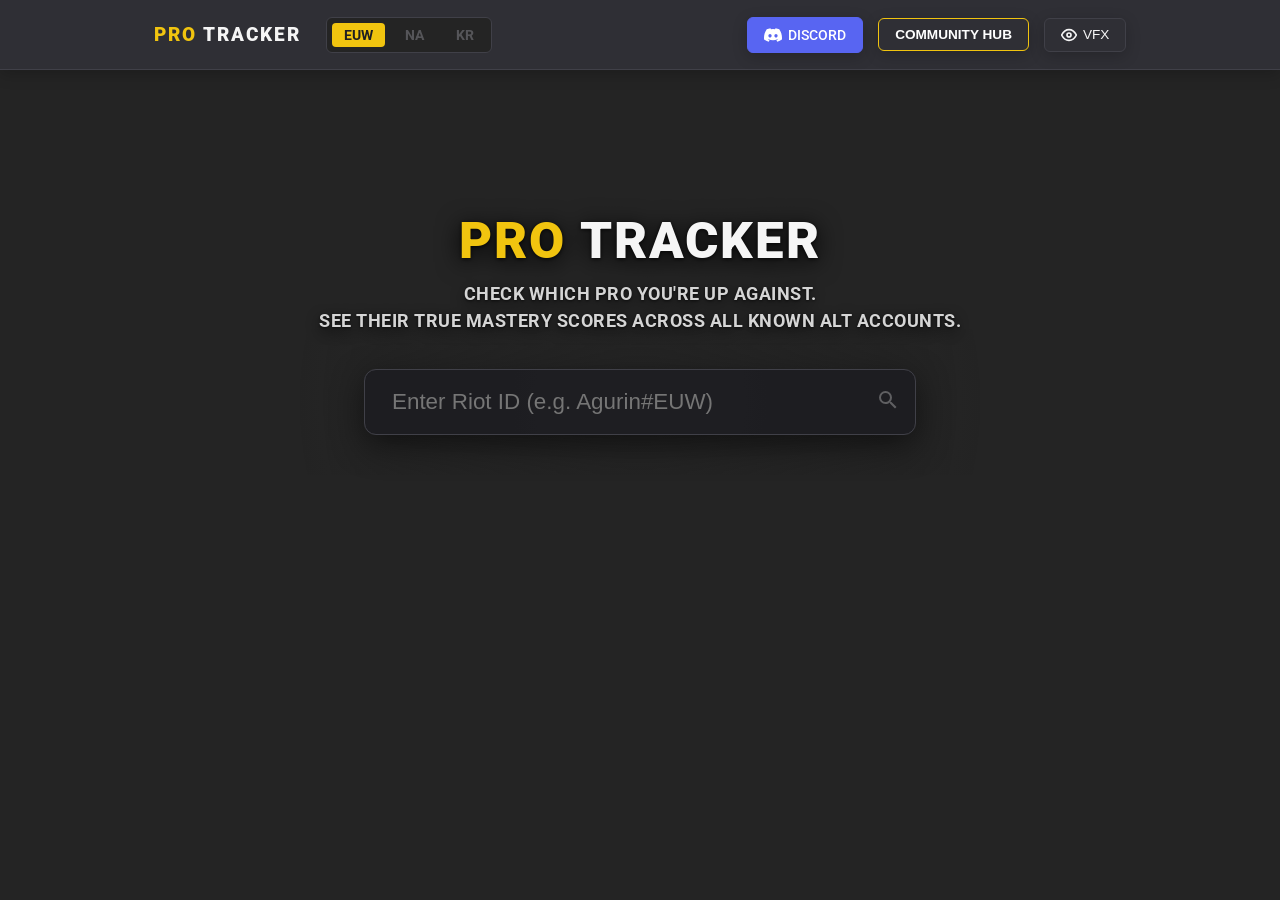
<file: frontend/index.html>
<!DOCTYPE html>
<html lang="en">
<head>
    <meta charset="UTF-8">
    <meta name="viewport" content="width=device-width, initial-scale=1.0">
    <title>Pro Tracker - Fluid Prestige UI</title>
    
    <link rel="preconnect" href="https://fonts.googleapis.com">
    <link rel="preconnect" href="https://fonts.gstatic.com" crossorigin>
    <link href="https://fonts.googleapis.com/css2?family=Roboto:wght@400;500;700;800;900&display=swap" rel="stylesheet">
    
    <link rel="stylesheet" href="style.css">
</head>
<body>

<script>
    if (window.location.search.includes('search=')) {
        document.body.classList.add('has-searched');
    }
</script>

<header class="top-header">
    <div class="header-left">
        <div class="logo" style="cursor: pointer;" onclick="returnToHome()">
            <span style="color: var(--gold);">PRO</span> TRACKER
        </div>
        <div class="region-selector">
            <span class="active">EUW</span>
            <span class="disabled tooltip-box" data-tooltip="Not currently supported">NA</span>
            <span class="disabled tooltip-box" data-tooltip="Not currently supported">KR</span>
        </div>
    </div>
    
    <div class="header-right">
        <div class="search-area top-search-area">
            <div class="search-container" id="search-container">
                <input type="text" id="target" placeholder="TARGET#TAG" autocomplete="off">
                <div class="search-dropdown" id="top-search-dropdown"></div>
                <div id="search-icon" class="search-icon">
                    <svg viewBox="0 0 24 24" width="18" height="18" fill="currentColor"><path d="M15.5 14h-.79l-.28-.27A6.471 6.471 0 0 0 16 9.5 6.5 6.5 0 1 0 9.5 16c1.61 0 3.09-.59 4.23-1.57l.27.28v.79l5 4.99L20.49 19l-4.99-5zm-6 0C7.01 14 5 11.99 5 9.5S7.01 5 9.5 5 14 7.01 14 9.5 11.99 14 9.5 14z"/></svg>
                </div>
                <div id="scan-loader" class="scan-loader"></div>
            </div>
        </div>

        <a href="https://discord.gg/yourlink" target="_blank" class="share-btn discord-btn">
            <svg viewBox="0 0 127.14 96.36" width="18" height="18" fill="currentColor"><path d="M107.7,8.07A105.15,105.15,0,0,0,81.47,0a72.06,72.06,0,0,0-3.36,6.83A97.68,97.68,0,0,0,49,6.83,72.37,72.37,0,0,0,45.64,0,105.89,105.89,0,0,0,19.39,8.09C2.79,32.65-1.71,56.6.54,80.21h0A105.73,105.73,0,0,0,32.71,96.36,77.7,77.7,0,0,0,39.6,85.25a68.42,68.42,0,0,1-10.85-5.18c.91-.66,1.8-1.34,2.66-2a75.57,75.57,0,0,0,64.32,0c.87.71,1.76,1.39,2.66,2a67.55,67.55,0,0,1-10.87,5.19,77,77,0,0,0,6.89,11.1A105.25,105.25,0,0,0,126.6,80.22h0C129.24,52.84,122.09,29.11,107.7,8.07ZM42.45,65.69C36.18,65.69,31,60,31,53s5-12.74,11.43-12.74S54,46,53.89,53C53.89,60,48.84,65.69,42.45,65.69Zm42.24,0C78.41,65.69,73.31,60,73.31,53s5-12.74,11.43-12.74S96.2,46,96.12,53C96.12,60,91.08,65.69,84.69,65.69Z"/></svg>
            DISCORD
        </a>

        <button class="share-btn community-btn" onclick="openShop()">
            COMMUNITY HUB
        </button>
        
        <button class="share-btn" id="anim-toggle-btn" onclick="toggleAnimations()">
            <svg width="16" height="16" viewBox="0 0 24 24" fill="none" stroke="currentColor" stroke-width="2.5" stroke-linecap="round" stroke-linejoin="round"><path d="M1 12s4-8 11-8 11 8 11 8-4 8-11 8-11-8-11-8z"></path><circle cx="12" cy="12" r="3"></circle></svg>
            VFX
        </button>
    </div>
</header>

<div id="landing-page" class="landing-page">
    <div class="mock-lobby-bg"></div>
    <div class="landing-content">
        <div class="landing-interactive-area">
            <div class="landing-text-block">
                <h1 class="landing-title"><span style="color: var(--gold);">PRO</span> TRACKER</h1>
                <p class="landing-subtitle">CHECK WHICH PRO YOU'RE UP AGAINST.<br>SEE THEIR TRUE MASTERY SCORES ACROSS ALL KNOWN ALT ACCOUNTS.</p>
            </div>
            <div class="search-container landing-search-container">
                <input type="text" id="landing-target" placeholder="Enter Riot ID (e.g. Agurin#EUW)" autocomplete="off" spellcheck="false">
                <div class="search-dropdown" id="landing-search-dropdown"></div>
                <div class="search-icon" id="landing-search-icon">
                    <svg viewBox="0 0 24 24" width="24" height="24" fill="currentColor"><path d="M15.5 14h-.79l-.28-.27A6.471 6.471 0 0 0 16 9.5 6.5 6.5 0 1 0 9.5 16c1.61 0 3.09-.59 4.23-1.57l.27.28v.79l5 4.99L20.49 19l-4.99-5zm-6 0C7.01 14 5 11.99 5 9.5S7.01 5 9.5 5 14 7.01 14 9.5 11.99 14 9.5 14z"/></svg>
                </div>
                <div id="landing-scan-loader" class="scan-loader landing-scan-loader"></div>
            </div>
        </div>
    </div>
</div>

<div id="shop-page" class="shop-page" style="display: none;">
    <div class="shop-close-btn" onclick="closeShop()">✕</div>
    <div class="shop-header">
        <h1 style="font-size: 3rem; color: var(--gold); margin: 0; text-shadow: var(--text-shadow); letter-spacing: 2px;">COMMUNITY HUB</h1>
        <p style="color: var(--text-muted); font-size: 1.1rem; margin-top: 10px; font-weight: bold; max-width: 600px; margin-left: auto; margin-right: auto;">Customize your banner, express yourself with a personal mantra, and verify your alt accounts for everyone in the network to see.</p>
    </div>

    <div class="shop-grid">
        <div class="shop-item">
            <div class="card ally-card effect-infernal" style="height: 100px; opacity: 1; transform: none; animation: infernalGlow 3s infinite !important; cursor: default;">
                <div class="card-bg-wrapper"><div class="champ-splash" style="background-image: url('https://ddragon.leagueoflegends.com/cdn/img/champion/centered/Brand_0.jpg')"></div></div>
                <div class="row-content" style="padding-left: 20px;">
                    <div class="identity-group"><div class="riot-id-wrapper"><span class="main-name" style="color: #ff5722; text-shadow: 0 0 8px rgba(255,87,34,0.6);">Infernal</span></div></div>
                </div>
            </div>
            <div class="shop-item-info">
                <h3>Infernal Soul</h3>
                <p>A scorching, animated magma border.</p>
                <button class="shop-buy-btn">LOGIN WITH RIOT</button>
            </div>
        </div>

        <div class="shop-item">
            <div class="card ally-card effect-celestial" style="height: 100px; opacity: 1; transform: none; animation: celestialGlow 4s infinite !important; cursor: default;">
                <div class="card-bg-wrapper"><div class="champ-splash" style="background-image: url('https://ddragon.leagueoflegends.com/cdn/img/champion/centered/Kayle_0.jpg')"></div></div>
                <div class="row-content" style="padding-left: 20px;">
                    <div class="identity-group"><div class="riot-id-wrapper"><span class="main-name" style="color: #fff; text-shadow: 0 0 10px rgba(255,255,255,0.8);">Celestial</span></div></div>
                </div>
            </div>
            <div class="shop-item-info">
                <h3>Celestial Aspect</h3>
                <p>A pure, radiant white-gold holy glow.</p>
                <button class="shop-buy-btn">LOGIN WITH RIOT</button>
            </div>
        </div>

        <div class="shop-item">
            <div class="card ally-card effect-void" style="height: 100px; opacity: 1; transform: none; animation: voidGlow 4s infinite !important; cursor: default;">
                <div class="card-bg-wrapper"><div class="champ-splash" style="background-image: url('https://ddragon.leagueoflegends.com/cdn/img/champion/centered/Malzahar_0.jpg')"></div></div>
                <div class="row-content" style="padding-left: 20px;">
                    <div class="identity-group"><div class="riot-id-wrapper"><span class="main-name" style="color: #b072ff; text-shadow: 0 0 10px rgba(176,114,255,0.8);">The Void</span></div></div>
                </div>
            </div>
            <div class="shop-item-info">
                <h3>Void Corruption</h3>
                <p>A deep, pulsing dark matter aura.</p>
                <button class="shop-buy-btn">LOGIN WITH RIOT</button>
            </div>
        </div>
        
        <div class="shop-item">
            <div style="height: 100px; display: flex; align-items: center; justify-content: center; border: 1px dashed var(--border); border-radius: 6px; background: rgba(0,0,0,0.2);">
                <div class="mantra-text" style="font-size: 1.2rem;">— "Built different."</div>
            </div>
            <div class="shop-item-info">
                <h3>Personal Mantra</h3>
                <p>Add a custom quote directly to your player card.</p>
                <button class="shop-buy-btn">LOGIN WITH RIOT</button>
            </div>
        </div>

        <div class="shop-item">
            <div style="height: 100px; display: flex; align-items: center; justify-content: center; gap: 10px; border: 1px dashed var(--border); border-radius: 6px; background: rgba(0,0,0,0.2);">
                <div class="badge badge-neutral">Main Account</div>
                <div class="badge badge-neutral">Smurf 1</div>
            </div>
            <div class="shop-item-info">
                <h3>Linked Accounts</h3>
                <p>Verify and connect your alt accounts to pool your True Mastery.</p>
                <button class="shop-buy-btn">LOGIN WITH RIOT</button>
            </div>
        </div>
    </div>
</div>

<div class="top-zone live-ui-element">
    <div class="intel-banner-container">
        <div class="intel-banner" id="intel-banner"><span class="intel-text" id="intel-text"></span></div>
    </div>
</div>

<div class="arena live-ui-element" id="arena">
    <div class="team-column" style="position: relative;">
        <div id="announcement-banner" class="announcement-banner">
            <svg width="16" height="16" viewBox="0 0 24 24" fill="none" stroke="var(--gold)" stroke-width="2.5" stroke-linecap="round" stroke-linejoin="round" style="flex-shrink: 0;"><circle cx="12" cy="12" r="10"></circle><line x1="12" y1="8" x2="12" y2="12"></line><line x1="12" y1="16" x2="12.01" y2="16"></line></svg>
            <span id="announcement-text" class="announcement-text">All Master+ players have been reset to Master 0 LP.</span>
        </div>
        
        <button class="patch-version-badge" id="patch-btn" onclick="togglePatchPanel()">
            <div class="patch-icon-wrapper">
                <svg width="14" height="14" viewBox="0 0 24 24" fill="none" stroke="currentColor" stroke-width="2.5" stroke-linecap="round" stroke-linejoin="round"><polyline points="16 18 22 12 16 6"></polyline><polyline points="8 6 2 12 8 18"></polyline></svg>
            </div>
            <span id="patch-btn-text">PATCH NOTES</span>
        </button>
        <div id="left-team" class="team-box"></div>
    </div>

    <div class="team-column">
        <div id="right-team" class="team-box"></div>
    </div>
</div>

<div class="bottom-zone live-ui-element"></div>

<footer class="legal-footer live-ui-element">
    Pro Tracker was created under Riot Games' "Legal Jibber Jabber" policy using assets owned by Riot Games. Riot Games does not endorse or sponsor this project.
</footer>

<div id="history-panel" class="history-panel">
    <img id="panel-pro-img" class="panel-pro-img" style="display:none;" onerror="this.style.display='none'">
    <div class="sidebar-content">
        <span class="close-btn" id="close-panel-btn">✕ CLOSE</span>
        <div class="sidebar-hero-content">
            <h1 id="panel-player-name" style="font-size: 3.5rem; margin: 0; line-height: 1; text-shadow: var(--text-shadow);">PLAYER</h1>
            <p id="panel-riot-id" style="color: var(--text-muted); font-size: 1.2rem; margin-top: 5px; margin-bottom: 0; font-weight: bold;"></p>
            <div id="panel-bio-details" class="panel-bio-details"></div>
            <div id="panel-socials" class="panel-socials"></div>
            <div id="panel-smurfs"></div>
            <div style="height: 1px; background: var(--border); margin: 25px 0;"></div>
            <div id="history-loading"></div>
        </div>
    </div>
</div>

<div id="patch-panel" class="patch-panel">
    <div class="sidebar-content">
        <span class="close-btn" id="close-patch-btn" onclick="closePatchPanel()">✕ CLOSE</span>
        <div style="padding-top: 10px;">
            <div id="patch-panel-header" style="margin-bottom: 20px;">
                <div style="font-size: 0.7rem; color: var(--text-muted); text-transform: uppercase; font-weight: 800; letter-spacing: 2px;">Patch Notes</div>
                <div id="patch-version-label" style="font-size: 2rem; font-weight: 900; color: var(--text-main); line-height: 1; margin-top: 4px;">–</div>
                <div style="font-size: 0.75rem; color: var(--text-muted); margin-top: 4px;">Champions in this lobby only</div>
            </div>
            <div id="patch-loading"></div>
        </div>
    </div>
</div>

<div id="team-roster-panel" class="team-roster-panel">
    <div class="roster-header">
        <span id="roster-team-name">ROSTER</span>
        <span class="close-roster-btn" onclick="closeTeamRoster()">✕</span>
    </div>
    <div id="roster-content" class="roster-content"></div>
</div>

<script src="app.js"></script>

<script>
document.addEventListener("DOMContentLoaded", () => {
    const annText = document.getElementById('announcement-text');
    const annBanner = document.getElementById('announcement-banner');
    if (annText && annBanner && !annText.innerText.trim()) {
        annBanner.style.display = 'none';
    }
});
</script>

</body>
</html>
</file>
<file: frontend/style.css>
:root { 
    --blue: #3498db; --red: #e74c3c; --gold: #f1c40f; --green: #2ecc71; --purple: #9b59b6;
    --bg: #242424; --card: #2f2f35; --card-hover: #383840; --text-main: #f5f5f5;
    --text-muted: #a0a0a8; --border: #404048; --panel-bg: #1e1e22; --search-bg: #2f2f35;
    --tooltip-bg: #1e1e22; --item-bg: #242424; --shadow: rgba(0, 0, 0, 0.5);
    --shadow-card: 0 4px 15px rgba(0, 0, 0, 0.2); --text-shadow: 0 1px 4px rgba(0,0,0,0.8);
}

body { margin: 0; padding: 70px 0 0 0; background-color: var(--bg); color: var(--text-main); font-family: 'Roboto', 'Helvetica Neue', Arial, sans-serif; display: flex; flex-direction: column; align-items: center; height: 100vh; overflow: hidden; box-sizing: border-box; }
.top-header { position: fixed; top: 0; left: 0; width: 100%; height: 70px; background: var(--card); border-bottom: 1px solid var(--border); box-shadow: var(--shadow-card); display: flex; align-items: center; justify-content: space-between; padding: 0 clamp(50px, 12vw, 15vw); box-sizing: border-box; z-index: 100; }
.header-left { display: flex; align-items: center; gap: clamp(15px, 2vw, 30px); }
.logo { font-size: clamp(1.2rem, 1.5vw, 1.5rem); font-weight: 900; color: var(--text-main); letter-spacing: 2px; white-space: nowrap; }

.region-selector { display: flex; gap: 8px; background: var(--item-bg); padding: 5px; border-radius: 6px; border: 1px solid var(--border); }
.region-selector span { padding: 4px 12px; font-size: 0.85rem; font-weight: 700; border-radius: 4px; cursor: pointer; color: var(--text-muted); transition: 0.2s; }
.region-selector span:hover:not(.disabled) { color: var(--text-main); }
.region-selector span.active { background: var(--gold); color: #1e1e22; }
.region-selector span.disabled { opacity: 0.4; cursor: not-allowed; }

.header-right { display: flex; align-items: center; gap: clamp(10px, 1.5vw, 15px); }
.share-btn { display: flex; align-items: center; gap: 6px; background: var(--search-bg); color: var(--text-main); padding: 8px 16px; border-radius: 6px; font-size: 0.85rem; font-weight: 500; text-decoration: none; text-transform: uppercase; border: 1px solid var(--border); box-shadow: var(--shadow-card); transition: 0.2s; cursor: pointer; white-space: nowrap; outline: none; }
.share-btn:hover { border-color: var(--gold); color: var(--gold); }

/* --- NEW BUTTON STYLES --- */
.discord-btn { background: #5865F2; color: #fff; border-color: #5865F2; }
.discord-btn:hover { background: #4752C4; border-color: #4752C4; color: #fff; transform: translateY(-2px); box-shadow: 0 4px 12px rgba(88, 101, 242, 0.4); }

/* Golden Border, White Text, Transparent Background */
.community-btn { background: transparent; color: #fff; border-color: var(--gold); font-weight: 800; }
.community-btn:hover { background: rgba(241, 196, 15, 0.1); border-color: var(--gold); color: #fff; transform: translateY(-2px); box-shadow: 0 4px 12px rgba(241, 196, 15, 0.2); }

.search-area { width: clamp(180px, 15vw, 250px); position: relative; }
.search-container { position: relative; background: var(--search-bg); border: 1px solid var(--border); border-radius: 8px; padding: 6px 15px; display: flex; align-items: center; transition: 0.3s; }
.search-container:focus-within { border-color: var(--gold); }
.search-container input { background: none; border: none; width: 100%; color: var(--text-main); font-size: 1.1rem; outline: none; }
.search-icon { position: absolute; right: 15px; opacity: 0.3; font-size: 1.1rem; pointer-events: none; }
.scan-loader { display: none; position: absolute; right: 15px; width: 18px; height: 18px; border: 2px solid var(--border); border-top-color: var(--gold); border-radius: 50%; animation: spin 0.8s linear infinite; }

/* NEW: Unique loader size for the landing page so it fits perfectly! */
.landing-scan-loader { width: 24px; height: 24px; border-width: 3px; right: 25px; }

@keyframes spin { to { transform: rotate(360deg); } }

/* --- SEARCH DROPDOWN MENU --- */
.search-dropdown {
    position: absolute; top: calc(100% + 5px); left: 0; width: 100%;
    background: var(--card); border: 1px solid var(--border); border-radius: 8px;
    box-shadow: 0 10px 25px rgba(0,0,0,0.8); z-index: 1000; display: none;
    flex-direction: column; overflow: hidden;
}
.search-dropdown.active { display: flex; }
.search-dropdown-item {
    display: flex; align-items: center; gap: 12px; padding: 10px 15px; cursor: pointer; transition: 0.2s;
    border-bottom: 1px solid rgba(255,255,255,0.05);
}
.search-dropdown-item:last-child { border-bottom: none; }
.search-dropdown-item:hover { background: var(--card-hover); border-left: 3px solid var(--gold); padding-left: 12px; }
.search-dropdown-img {
    width: 32px; height: 32px; border-radius: 50%;
    background: var(--bg); border: 1px solid var(--border); object-fit: cover;
}
.search-dropdown-info { display: flex; flex-direction: column; gap: 2px; }
.search-dropdown-name { font-weight: 800; font-size: 0.9rem; color: var(--text-main); }
.search-dropdown-riotid { font-size: 0.75rem; color: var(--text-muted); }

.top-zone { flex: 1; width: 100%; display: flex; align-items: center; justify-content: center; min-height: 5px; padding: 5px 20px; box-sizing: border-box; z-index: 10; overflow: visible; }
.bottom-zone { flex: 1; width: 100%; min-height: 5px; overflow: visible; }

.intel-banner-container { width: 100%; display: flex; justify-content: center; overflow: visible; }
.intel-banner { width: 100%; max-width: 95vw; display: none; align-items: center; justify-content: center; gap: 10px; animation: fadeInDown 0.5s ease forwards; }
.intel-text { font-size: clamp(0.95rem, 1.1vw, 1.15rem); color: var(--text-main); font-family: monospace; font-weight: 700; line-height: 1.5; text-align: center; width: 100%; }
.intel-accent { color: var(--gold); font-weight: 900; font-family: 'Roboto', sans-serif; letter-spacing: 1px; text-transform: uppercase; margin-right: 6px; }
@keyframes fadeInDown { from { opacity: 0; transform: translateY(-15px); } to { opacity: 1; transform: translateY(0); } }

.arena { position: relative; display: flex; width: 100%; max-width: 95vw; justify-content: center; gap: clamp(4vw, 8vw, 10vw); padding: 0 20px; box-sizing: border-box; flex: none; overflow: visible; }
.team-column { display: flex; flex-direction: column; flex: 1; min-width: 0; max-width: 50%; }
.team-box { display: flex; flex-direction: column; gap: clamp(6px, 1.5vh, 25px); z-index: 5; min-width: 0; overflow: visible; }

/* --- ANNOUNCEMENT BANNER & PATCH BADGE ANIMATIONS SYNCED --- */
.announcement-banner {
    position: absolute;
    left: 0; 
    top: -100px; 
    display: flex;
    align-items: center;
    gap: 8px;
    background: rgba(30, 30, 34, 0.85);
    border: 1px solid var(--border);
    border-radius: 6px;
    padding: 6px 12px;
    box-shadow: var(--shadow-card);
    z-index: 20;
    backdrop-filter: blur(4px);
    
    /* HIDDEN BY DEFAULT */
    opacity: 0; 
    pointer-events: none;
}

/* BOTH BADGES USE THIS EXACT CLASS NOW */
.announcement-banner.animate-in,
.patch-version-badge.animate-in {
    animation: patchBadgeFadeIn 0.5s ease forwards;
    animation-delay: 3.2s; 
    pointer-events: auto;
}

.announcement-text {
    font-size: 0.8rem;
    font-family: 'Roboto', sans-serif;
    font-weight: 500;
    color: var(--text-main);
    letter-spacing: 0.5px;
    white-space: nowrap;
}

.patch-version-badge {
    position: absolute; top: -60px; left: 0; 
    display: flex; align-items: center; gap: 8px;
    background: rgba(30, 30, 34, 0.85); border: 1px solid var(--border); border-radius: 6px; 
    padding: 4px 14px 4px 6px; color: var(--text-main); font-family: 'Roboto', sans-serif;
    font-size: 0.8rem; font-weight: 500; letter-spacing: 0.5px; cursor: pointer;
    box-shadow: var(--shadow-card); transition: all 0.2s ease; z-index: 20;
    backdrop-filter: blur(4px); outline: none; white-space: nowrap; 
    
    opacity: 0; pointer-events: none;
}

@keyframes patchBadgeFadeIn { from { opacity: 0; transform: translateY(10px); } to { opacity: 1; transform: translateY(0); } }

/* --- NEW: PATCH BADGE GOLDEN GLOW ANIMATION --- */
@keyframes softGoldGlow {
    0% { box-shadow: 0 0 5px rgba(241, 196, 15, 0.1); border-color: rgba(241, 196, 15, 0.3); }
    50% { box-shadow: 0 0 15px rgba(241, 196, 15, 0.4); border-color: rgba(241, 196, 15, 0.8); }
    100% { box-shadow: 0 0 5px rgba(241, 196, 15, 0.1); border-color: rgba(241, 196, 15, 0.3); }
}
.patch-version-badge.glow-animation {
    animation: patchBadgeFadeIn 0.5s ease forwards, softGoldGlow 3s ease-in-out infinite;
    animation-delay: 3.2s, 3.2s;
    color: var(--gold);
}
.patch-version-badge.glow-animation .patch-icon-wrapper { color: var(--gold); }

.patch-version-badge:hover { background: var(--card-hover); border-color: var(--gold); color: var(--gold); box-shadow: var(--shadow-card); }
.patch-icon-wrapper { background: var(--bg); border: 1px solid var(--border); border-radius: 4px; width: 24px; height: 24px; display: flex; align-items: center; justify-content: center; color: var(--text-muted); transition: 0.2s; }
.patch-version-badge:hover .patch-icon-wrapper { color: var(--gold); border-color: var(--gold); }

/* --- CARD BASE --- */
.card { position: relative; z-index: 1; height: clamp(70px, 11vh, 170px); background: var(--card); border-radius: 6px; border: 1px solid var(--border); box-shadow: var(--shadow-card); cursor: pointer; transition: 0.2s; opacity: 0; overflow: visible; width: 100%; }
.card:hover { background: var(--card-hover); transform: translateY(-2px); box-shadow: 0 6px 20px var(--shadow); z-index: 999; }
.card.unclickable { cursor: default; }
.card.unclickable:hover { border-color: var(--border) !important; background: var(--card); transform: none; box-shadow: var(--shadow-card); z-index: 1; }

.ally-card { border-left: 5px solid var(--blue); animation: slideInLeft 1.2s cubic-bezier(0.2, 0.8, 0.2, 1) forwards; animation-delay: var(--card-delay, 0s); }
.enemy-card { border-right: 5px solid var(--red); animation: slideInRight 1.2s cubic-bezier(0.2, 0.8, 0.2, 1) forwards; animation-delay: var(--card-delay, 0s); }

@keyframes slideInLeft { 0% { opacity: 0; transform: translateX(-100px); } 100% { opacity: 1; transform: translateX(0); } }
@keyframes slideInRight { 0% { opacity: 0; transform: translateX(100px); } 100% { opacity: 1; transform: translateX(0); } }

.summary-card { 
    height: clamp(45px, 6vh, 70px) !important; cursor: default !important; background: #1e1e22 !important; 
    border: 1px solid var(--border) !important; box-shadow: var(--shadow-card) !important; 
    opacity: 0; 
    z-index: 10; animation: summaryFadeIn 0.6s ease forwards; animation-delay: var(--card-delay, 0s); 
}
.summary-card:hover { transform: none !important; box-shadow: var(--shadow-card) !important; z-index: 10; }
.summary-card .row-content { align-items: stretch; }
.summary-card .mastery-group::before { display: none !important; }
.summary-card .stats-group { border-left: 1px solid var(--border) !important; border-right: 1px solid var(--border) !important; border-top: none !important; border-bottom: none !important; }
.summary-card .mastery-group { border: none !important; }

.ally-card.summary-card { border-left: 5px solid var(--blue) !important; }
.enemy-card.summary-card { border-right: 5px solid var(--red) !important; }

.summary-box-left, .summary-box-mid, .summary-box-right { display: flex; flex-direction: column; justify-content: center; position: relative; }
@keyframes summaryFadeIn { from { opacity: 0; transform: translateY(-10px); } to { opacity: 1; transform: translateY(0); } }

.card-bg-wrapper { position: absolute; inset: 0; overflow: hidden; border-radius: 5px; z-index: 1; }
.champ-splash { position: absolute; left: 0; top: 0; bottom: 0; width: 25%; background-size: 150%; background-position: center 20%; opacity: var(--splash-opacity); z-index: 0; -webkit-mask-image: linear-gradient(to right, rgba(0,0,0,1) 30%, rgba(0,0,0,0) 100%); mask-image: linear-gradient(to right, rgba(0,0,0,1) 30%, rgba(0,0,0,0) 100%); }
.enemy-card .champ-splash { left: auto; right: 0; background-position: 30% 20%; -webkit-mask-image: linear-gradient(to left, rgba(0,0,0,1) 30%, rgba(0,0,0,0) 100%); mask-image: linear-gradient(to left, rgba(0,0,0,1) 30%, rgba(0,0,0,0) 100%); }
.ally-card .champ-splash { background-position: 70% 20%; }
.streamer-splash { filter: grayscale(100%) brightness(0.25) !important; }

.ally-card.streamer-mode-card, .enemy-card.streamer-mode-card { border: 1px dashed rgba(100, 100, 110, 0.35) !important; border-left-width: 1px !important; border-right-width: 1px !important; background: rgba(22, 22, 26, 0.95) !important; box-shadow: none !important; }
.streamer-mode-card:hover { transform: none !important; background: rgba(22, 22, 26, 0.95) !important; }

.row-content { position: absolute; inset: 0; z-index: 5; display: flex; align-items: center; width: 100%; height: 100%; box-sizing: border-box; }
.ally-card .row-content { flex-direction: row; padding: 0 15px 0 18%; }
.enemy-card .row-content { flex-direction: row-reverse; padding: 0 18% 0 15px; text-align: right; }

.identity-group { display: flex; flex-direction: column; justify-content: center; flex: 1.2; min-width: 0; padding: 0 1vw; container-type: inline-size; }
.enemy-card .identity-group { align-items: flex-end; text-align: right; }
.riot-id-wrapper { display: flex; flex-direction: column; width: 100%; }
.enemy-card .riot-id-wrapper { align-items: flex-end; }
.main-name { font-size: clamp(0.95rem, 10cqw, 1.8rem); font-weight: 800; margin: 0; color: var(--text-main); }
.truncate-text { white-space: nowrap; overflow: hidden; text-overflow: ellipsis; display: inline-block; max-width: 100%; }
.mantra-text { font-size: 0.8rem; color: var(--gold); font-style: italic; opacity: 0.9; margin-top: 2px; white-space: nowrap; overflow: hidden; text-overflow: ellipsis; }

.identity-group-pro { display: flex; flex-direction: column; justify-content: center; width: 100%;}
.enemy-card .identity-group-pro { align-items: flex-end; }
.pro-name-gold { color: var(--gold); font-size: 1.4rem; font-weight: 900; line-height: 1; text-transform: uppercase; text-shadow: var(--text-shadow); white-space: nowrap; overflow: hidden; text-overflow: ellipsis;}
.riot-id-subtext { font-size: 0.8rem; opacity: 0.6; font-weight: 600; margin-top: 2px; white-space: nowrap; overflow: hidden; text-overflow: ellipsis;}

.identity-group-dev { display: flex; flex-direction: column; justify-content: center; }
.enemy-card .identity-group-dev { align-items: flex-end; }
.identity-group-vip { display: flex; flex-direction: column; justify-content: center; }
.enemy-card .identity-group-vip { align-items: flex-end; }

.mastery-group { position: relative; display: flex; flex-direction: column; justify-content: center; align-items: center; flex: 0.8; padding: 0 1vw; border-left: 1px solid var(--border); z-index: 1; }
.enemy-card .mastery-group { border-right: 1px solid var(--border); border-left: none; }
.mastery-group::before { content: ''; position: absolute; top: 50%; left: 50%; transform: translate(-50%, -50%) scale(2); width: 100%; height: 100%; background-image: url('http://localhost:8000/images/miscellaneous/mastery_flair.png'); background-size: contain; background-position: center; background-repeat: no-repeat; filter: brightness(0); opacity: 0.15; z-index: -1; pointer-events: none; }
.mastery-label { position: relative; z-index: 1; font-size: clamp(0.6rem, 0.75vw, 0.85rem); color: var(--text-muted); font-weight: 700; letter-spacing: 1px; margin-bottom: 2px; text-transform: uppercase; text-align: center; }
.mastery-score { position: relative; z-index: 1; font-size: clamp(1.1rem, 1.5vw, 2rem); font-weight: 900; color: var(--text-main); text-shadow: var(--text-shadow); } 

.stats-group { display: flex; flex-direction: column; justify-content: center; padding: 0 1vw; border-left: 1px solid var(--border); border-right: 1px solid var(--border); flex: 1; min-width: 0; }
.enemy-card .stats-group { border-right: none; border-left: 1px solid var(--border); text-align: left; }
.stat-line { font-size: clamp(0.7rem, 0.9vw, 1.05rem); color: var(--text-muted); margin: 2px 0; white-space: nowrap; overflow: hidden; text-overflow: ellipsis; }
.stat-highlight { color: var(--text-main); font-weight: 700; }
.rank-icon { width: 30px; height: 30px; vertical-align: middle; margin-right: 6px; margin-top: -2px; object-fit: contain;} 

.tags-group { display: flex; flex-direction: row; flex-wrap: wrap; align-content: center; gap: 6px; flex: 0.8; min-width: 0; padding: 0 1vw; }
.enemy-card .tags-group { justify-content: flex-end; }
.badge { padding: clamp(3px, 0.3vh, 4px) clamp(6px, 0.6vw, 10px); border-radius: 4px; font-size: clamp(0.65rem, 0.9vh, 0.9rem); font-weight: 800; text-transform: uppercase; width: fit-content; white-space: nowrap; display: inline-block; position: relative; overflow: visible; }

.badge-positive { background: rgba(46, 204, 113, 0.15); color: #2ecc71; border: 1px solid rgba(46, 204, 113, 0.4); box-shadow: 0 0 6px rgba(46, 204, 113, 0.15); }
.badge-negative { background: rgba(231, 76, 60, 0.15); color: #e74c3c; border: 1px solid rgba(231, 76, 60, 0.4); }
.badge-neutral { background: rgba(160, 160, 168, 0.12); color: #a0a0a8; border: 1px solid rgba(160, 160, 168, 0.25); }
.badge-special { background: rgba(52, 152, 219, 0.15); color: #3498db; border: 1px solid rgba(52, 152, 219, 0.4); }
.badge-pro { background: rgba(241, 196, 15, 0.15); color: #f1c40f; border: 1px solid rgba(241, 196, 15, 0.5); box-shadow: 0 0 10px rgba(241, 196, 15, 0.15); }
.badge-creator { background: rgba(155, 89, 182, 0.18); color: #c39bd3; border: 1px solid rgba(155, 89, 182, 0.5); box-shadow: 0 0 8px rgba(155, 89, 182, 0.15); }

.effect-infernal { border: 1px solid #ff5722 !important; }
@keyframes infernalGlow {
    0%   { box-shadow: 0 0 10px rgba(255, 87, 34, 0.3), inset 0 0 15px rgba(255, 87, 34, 0.1); border-color: #ff5722; }
    50%  { box-shadow: 0 0 25px rgba(255, 87, 34, 0.6), inset 0 0 25px rgba(255, 87, 34, 0.3); border-color: #ff8a65; }
    100% { box-shadow: 0 0 10px rgba(255, 87, 34, 0.3), inset 0 0 15px rgba(255, 87, 34, 0.1); border-color: #ff5722; }
}

.effect-celestial { border: 1px solid #ffffff !important; }
@keyframes celestialGlow {
    0%   { box-shadow: 0 0 10px rgba(255, 255, 255, 0.3), inset 0 0 15px rgba(255, 255, 255, 0.1); border-color: #ffffff; }
    50%  { box-shadow: 0 0 30px rgba(255, 235, 150, 0.6), inset 0 0 30px rgba(255, 255, 255, 0.3); border-color: #ffeaa7; }
    100% { box-shadow: 0 0 10px rgba(255, 255, 255, 0.3), inset 0 0 15px rgba(255, 255, 255, 0.1); border-color: #ffffff; }
}

.effect-void { border: 1px solid #9c27b0 !important; }
@keyframes voidGlow {
    0%   { box-shadow: 0 0 10px rgba(156, 39, 176, 0.4), inset 0 0 10px rgba(156, 39, 176, 0.1); border-color: #8e44ad; }
    50%  { box-shadow: 0 0 25px rgba(142, 68, 173, 0.7), inset 0 0 20px rgba(142, 68, 173, 0.4); border-color: #9b59b6; }
    100% { box-shadow: 0 0 10px rgba(156, 39, 176, 0.4), inset 0 0 10px rgba(156, 39, 176, 0.1); border-color: #8e44ad; }
}

.effect-pro { box-shadow: inset 0 0 15px rgba(241, 196, 15, 0.05), 0 0 10px rgba(241, 196, 15, 0.15) !important; }
.ally-card.effect-pro { border-left-color: var(--gold) !important; }
.enemy-card.effect-pro { border-right-color: var(--gold) !important; }

.badge-threat { background: linear-gradient(135deg, #a04000 0%, #803000 100%); color: #ffffff !important; border: 1px solid #c05000; box-shadow: 0 0 5px rgba(192, 80, 0, 0.3); animation: threatBeat 1.8s ease-in-out infinite; }
@keyframes threatBeat { 0%, 100% { box-shadow: 0 0 4px rgba(192, 80, 0, 0.3); border-color: #c05000; filter: brightness(1); } 50% { box-shadow: 0 0 10px rgba(192, 80, 0, 0.6); border-color: #d35400; filter: brightness(1.15); } }
.threat-text { color: #e67e22 !important; animation: textThreatBeat 1.8s ease-in-out infinite; text-shadow: none !important; }
@keyframes textThreatBeat { 0%, 100% { color: #e67e22; filter: brightness(1); } 50% { color: #d35400; filter: brightness(1.15); } }

.badge-obsessed { background: linear-gradient(135deg, #a29bfe 0%, #6c5ce7 100%); color: #ffffff !important; border: 1px solid #a29bfe; box-shadow: 0 0 8px rgba(162, 155, 254, 0.3); font-style: italic; letter-spacing: 1px; animation: obsessedBeat 2.5s ease-in-out infinite; }
@keyframes obsessedBeat { 0%, 100% { box-shadow: 0 0 6px rgba(162, 155, 254, 0.3); border-color: #a29bfe; filter: brightness(1); } 50% { box-shadow: 0 0 12px rgba(162, 155, 254, 0.6); border-color: #c4c0ff; filter: brightness(1.1); } }
.obsessed-text { color: #bba8ff !important; animation: textObsessedBeat 2.5s ease-in-out infinite; text-shadow: none !important; }
@keyframes textObsessedBeat { 0%, 100% { color: #bba8ff; filter: brightness(1); text-shadow: 0 0 4px rgba(187,168,255,0.2); } 50% { color: #d6ccff; filter: brightness(1.1); text-shadow: 0 0 8px rgba(214,204,255,0.5); } }

.badge-creature { background: linear-gradient(135deg, #8b0000 0%, #3a0000 100%); color: #ffffff !important; border: 1px solid #ff1a1a; box-shadow: 0 0 12px rgba(139, 0, 0, 0.5); font-style: italic; letter-spacing: 1px; animation: creatureBreathe 3s ease-in-out infinite; }
@keyframes creatureBreathe { 0%, 100% { box-shadow: 0 0 10px rgba(139, 0, 0, 0.4); border-color: #cc0000; filter: brightness(1); } 50% { box-shadow: 0 0 20px rgba(255, 26, 26, 0.7); border-color: #ff3333; filter: brightness(1.2); } }
.creature-text { color: #ff4d4d !important; animation: textCreatureBeat 3s ease-in-out infinite; text-shadow: none !important; }
@keyframes textCreatureBeat { 0%, 100% { color: #ff4d4d; filter: brightness(1); text-shadow: 0 0 4px rgba(255,77,77,0.2); } 50% { color: #ff1a1a; filter: brightness(1.2); text-shadow: 0 0 8px rgba(255,26,26,0.6); } }

.badge-secret-weapon { background: linear-gradient(135deg, #8e44ad 0%, #5b2c6f 100%); color: #ffffff !important; border: 1px solid #af7ac5; box-shadow: 0 0 12px rgba(142, 68, 173, 0.5); animation: secretPulse 3s ease-in-out infinite; }
@keyframes secretPulse { 0%, 100% { box-shadow: 0 0 8px rgba(142, 68, 173, 0.5); border-color: #af7ac5; filter: brightness(1); } 50% { box-shadow: 0 0 18px rgba(155, 89, 182, 0.8); border-color: #d2b4de; filter: brightness(1.2); } }
.secret-weapon-text { color: #d2b4de !important; animation: textSecretPulse 3s ease-in-out infinite; text-shadow: none !important; }
@keyframes textSecretPulse { 0%, 100% { color: #d2b4de; filter: brightness(1); } 50% { color: #af7ac5; filter: brightness(1.2); } }

@keyframes devCardGlitchLowFps { 0% { box-shadow: -2px 1px 0 rgba(255,255,255,0.6), 2px -1px 0 rgba(0,0,0,0.8), 0 0 15px rgba(155, 89, 182, 0.4), inset 0 0 20px rgba(155, 89, 182, 0.1); border-color: #ffffff; } 15% { box-shadow: 2px 0px 0 rgba(255,255,255,0.6), -2px 0px 0 rgba(0,0,0,0.8), 0 0 15px rgba(155, 89, 182, 0.4), inset 0 0 20px rgba(155, 89, 182, 0.1); border-color: #000000; } 30% { box-shadow: -1px -2px 0 rgba(255,255,255,0.6), 1px 2px 0 rgba(0,0,0,0.8), 0 0 15px rgba(155, 89, 182, 0.4), inset 0 0 20px rgba(155, 89, 182, 0.1); border-color: #9b59b6; } 45% { box-shadow: 2px 2px 0 rgba(255,255,255,0.6), -2px -2px 0 rgba(0,0,0,0.8), 0 0 15px rgba(155, 89, 182, 0.4), inset 0 0 20px rgba(155, 89, 182, 0.1); border-color: #ffffff; } 60% { box-shadow: -2px -1px 0 rgba(255,255,255,0.6), 2px 1px 0 rgba(0,0,0,0.8), 0 0 15px rgba(155, 89, 182, 0.4), inset 0 0 20px rgba(155, 89, 182, 0.1); border-color: #000000; } 75% { box-shadow: 0px 2px 0 rgba(255,255,255,0.6), 0px -2px 0 rgba(0,0,0,0.8), 0 0 15px rgba(155, 89, 182, 0.4), inset 0 0 20px rgba(155, 89, 182, 0.1); border-color: #9b59b6; } 90% { box-shadow: 2px -2px 0 rgba(255,255,255,0.6), -2px 2px 0 rgba(0,0,0,0.8), 0 0 15px rgba(155, 89, 182, 0.4), inset 0 0 20px rgba(155, 89, 182, 0.1); border-color: #ffffff; } 100% { box-shadow: -2px 1px 0 rgba(255,255,255,0.6), 2px -1px 0 rgba(0,0,0,0.8), 0 0 15px rgba(155, 89, 182, 0.4), inset 0 0 20px rgba(155, 89, 182, 0.1); border-color: #000000; } }
.effect-the-dev { border: 1px solid #9b59b6 !important; box-shadow: 0 0 15px rgba(155, 89, 182, 0.4), inset 0 0 20px rgba(155, 89, 182, 0.1) !important; }
.ally-card.effect-the-dev { animation: slideInLeft 1.2s cubic-bezier(0.2, 0.8, 0.2, 1) forwards, devCardGlitchLowFps 0.8s step-end infinite !important; animation-delay: var(--card-delay, 0s), calc(var(--card-delay, 0s) + 1.2s) !important; }
.enemy-card.effect-the-dev { animation: slideInRight 1.2s cubic-bezier(0.2, 0.8, 0.2, 1) forwards, devCardGlitchLowFps 0.8s step-end infinite !important; animation-delay: var(--card-delay, 0s), calc(var(--card-delay, 0s) + 1.2s) !important; }
.badge-dev { background: rgba(155, 89, 182, 0.15); color: #ffffff !important; border: 1px solid rgba(155, 89, 182, 0.65); box-shadow: 0 0 12px rgba(155, 89, 182, 0.3); }

@keyframes lowFpsGlitch { 0% { text-shadow: -2px 1px 0 rgba(255,255,255,0.8), 2px -1px 0 rgba(0,0,0,0.8); } 15% { text-shadow: 2px 0px 0 rgba(255,255,255,0.8), -2px 0px 0 rgba(0,0,0,0.8); } 30% { text-shadow: -1px -2px 0 rgba(255,255,255,0.8), 1px 2px 0 rgba(0,0,0,0.8); } 45% { text-shadow: 2px 2px 0 rgba(255,255,255,0.8), -2px -2px 0 rgba(0,0,0,0.8); } 60% { text-shadow: -2px -1px 0 rgba(255,255,255,0.8), 2px 1px 0 rgba(0,0,0,0.8); } 75% { text-shadow: 0px 2px 0 rgba(255,255,255,0.8), 0px -2px 0 rgba(0,0,0,0.8); } 90% { text-shadow: 2px -2px 0 rgba(255,255,255,0.8), -2px 2px 0 rgba(0,0,0,0.8); } 100% { text-shadow: -2px 1px 0 rgba(255,255,255,0.8), 2px -1px 0 rgba(0,0,0,0.8); } }
.dev-name-animated { font-size: 1.4rem; font-weight: 900; text-transform: uppercase; line-height: 1; color: #ffffff; animation: lowFpsGlitch 0.8s step-end infinite; white-space: nowrap; overflow: hidden; text-overflow: ellipsis; }

/* --- VIP --- */
.effect-vip { border: 1px solid #00ffff !important; box-shadow: 0 0 15px rgba(0, 255, 255, 0.4), inset 0 0 20px rgba(0, 255, 255, 0.1) !important; }
.ally-card.effect-vip { animation: slideInLeft 1.2s cubic-bezier(0.2, 0.8, 0.2, 1) forwards, cyberpunkCardGlow 4s linear infinite !important; animation-delay: var(--card-delay, 0s), calc(var(--card-delay, 0s) + 1.2s) !important; }
.enemy-card.effect-vip { animation: slideInRight 1.2s cubic-bezier(0.2, 0.8, 0.2, 1) forwards, cyberpunkCardGlow 4s linear infinite !important; animation-delay: var(--card-delay, 0s), calc(var(--card-delay, 0s) + 1.2s) !important; }
@keyframes cyberpunkCardGlow { 0% { box-shadow: 0 0 15px rgba(0, 255, 255, 0.4), inset 0 0 10px rgba(0, 255, 255, 0.1); border-color: #00ffff; } 33% { box-shadow: 0 0 15px rgba(255, 0, 255, 0.4), inset 0 0 10px rgba(255, 0, 255, 0.1); border-color: #ff00ff; } 66% { box-shadow: 0 0 15px rgba(112, 0, 255, 0.4), inset 0 0 10px rgba(112, 0, 255, 0.1); border-color: #7000ff; } 100% { box-shadow: 0 0 15px rgba(0, 255, 255, 0.4), inset 0 0 10px rgba(0, 255, 255, 0.1); border-color: #00ffff; } }
.badge-vip { background: rgba(0, 255, 255, 0.15); color: #00ffff !important; border: 1px solid #00ffff; box-shadow: 0 0 12px rgba(0, 255, 255, 0.3); animation: cyberpunkBadgeGlow 4s linear infinite; }
@keyframes cyberpunkBadgeGlow { 0% { background: rgba(0, 255, 255, 0.15); border-color: #00ffff; color: #00ffff; box-shadow: 0 0 12px rgba(0, 255, 255, 0.3); } 33% { background: rgba(255, 0, 255, 0.15); border-color: #ff00ff; color: #ff00ff; box-shadow: 0 0 12px rgba(255, 0, 255, 0.3); } 66% { background: rgba(112, 0, 255, 0.15); border-color: #7000ff; color: #b072ff; box-shadow: 0 0 12px rgba(112, 0, 255, 0.3); } 100% { background: rgba(0, 255, 255, 0.15); border-color: #00ffff; color: #00ffff; box-shadow: 0 0 12px rgba(0, 255, 255, 0.3); } }
.vip-name-animated { font-size: 1.4rem; font-weight: 900; text-transform: uppercase; line-height: 1; color: #00ffff; animation: cyberpunkTextGlow 4s linear infinite; white-space: nowrap; overflow: hidden; text-overflow: ellipsis; }
@keyframes cyberpunkTextGlow { 0% { color: #00ffff; text-shadow: 0 0 8px rgba(0, 255, 255, 0.5); } 33% { color: #ff00ff; text-shadow: 0 0 8px rgba(255, 0, 255, 0.5); } 66% { color: #b072ff; text-shadow: 0 0 8px rgba(112, 0, 255, 0.5); } 100% { color: #00ffff; text-shadow: 0 0 8px rgba(0, 255, 255, 0.5); } }

/* --- TOP BANNER FEATURES --- */
.top-banner-container {
    position: absolute;
    top: 0;
    right: 25px;
    transform: translateY(-50%);
    display: flex;
    align-items: center;
    gap: 10px;
    z-index: 30;
}
.enemy-card .top-banner-container {
    right: auto;
    left: 25px;
    flex-direction: row-reverse;
}

/* NEW: Familiar Banner sitting identically on the top line, separated from LIVE */
.familiar-banner-container {
    position: absolute;
    top: 0;
    transform: translateY(-50%);
    display: flex;
    align-items: center;
    z-index: 30;
}
.ally-card .familiar-banner-container {
    left: 26%;
}
.enemy-card .familiar-banner-container {
    right: 26%;
    flex-direction: row-reverse;
}

.familiar-badge {
    background: rgba(20, 20, 24, 0.95);
    border: 1px solid var(--border);
    border-top: 1px solid rgba(255, 255, 255, 0.1);
    border-radius: 20px;
    padding: 5px 14px;
    display: flex;
    align-items: center;
    font-size: 0.75rem;
    font-weight: 800;
    color: var(--text-main);
    letter-spacing: 0.5px;
    box-shadow: 0 4px 10px rgba(0,0,0,0.4);
    backdrop-filter: blur(2px);
}

.live-badge {
    background: rgba(20, 20, 24, 0.95);
    border: 1px solid #e74c3c;
    border-top: 1px solid #ff7675;
    border-radius: 20px;
    padding: 5px 14px;
    display: flex;
    align-items: center;
    gap: 6px;
    font-size: 0.75rem;
    font-weight: 900;
    color: #e74c3c;
    text-transform: uppercase;
    letter-spacing: 1px;
    box-shadow: 0 4px 10px rgba(231, 76, 60, 0.2);
    animation: livePulse 2s infinite;
    cursor: pointer;
    text-decoration: none;
    backdrop-filter: blur(2px);
    transition: 0.2s;
}
.live-badge:hover {
    background: rgba(231, 76, 60, 0.15);
    color: #ff7675;
    border-color: #ff7675;
}
.live-dot {
    width: 8px;
    height: 8px;
    background: #e74c3c;
    border-radius: 50%;
    box-shadow: 0 0 6px #e74c3c;
}

@keyframes livePulse {
    0% { border-color: rgba(231, 76, 60, 0.4); box-shadow: 0 0 5px rgba(231, 76, 60, 0.2); }
    50% { border-color: rgba(231, 76, 60, 1); box-shadow: 0 0 15px rgba(231, 76, 60, 0.5); }
    100% { border-color: rgba(231, 76, 60, 0.4); box-shadow: 0 0 5px rgba(231, 76, 60, 0.2); }
}

/* ========================================= */
/* DISABLE ANIMATIONS TOGGLE LOGIC           */
/* ========================================= */

.disable-animations .effect-vip,
.disable-animations .effect-the-dev,
.disable-animations .effect-infernal,
.disable-animations .effect-celestial,
.disable-animations .effect-void {
    border-color: var(--border) !important;
    box-shadow: var(--shadow-card) !important;
    animation: none !important;
}

.disable-animations .patch-version-badge.glow-animation {
    animation: none !important;
    color: var(--text-main) !important;
    box-shadow: var(--shadow-card) !important;
    border-color: var(--border) !important;
}
.disable-animations .patch-version-badge.glow-animation .patch-icon-wrapper {
    color: var(--text-muted) !important;
}

.disable-animations .vip-name-animated,
.disable-animations .dev-name-animated {
    animation: none !important;
    color: var(--text-main) !important;
    text-shadow: none !important;
}

.disable-animations .badge-vip,
.disable-animations .badge-dev {
    animation: none !important;
    background: rgba(160, 160, 168, 0.12) !important;
    color: #a0a0a8 !important;
    border: 1px solid rgba(160, 160, 168, 0.25) !important;
    box-shadow: none !important;
}

.disable-animations .badge-threat, .disable-animations .threat-text,
.disable-animations .badge-obsessed, .disable-animations .obsessed-text,
.disable-animations .badge-creature, .disable-animations .creature-text,
.disable-animations .badge-secret-weapon, .disable-animations .secret-weapon-text {
    animation: none !important;
}
.disable-animations .badge-threat { box-shadow: 0 0 4px rgba(192, 80, 0, 0.3); border-color: #c05000; filter: brightness(1); }
.disable-animations .threat-text { color: #e67e22; filter: brightness(1); }
.disable-animations .badge-obsessed { box-shadow: 0 0 6px rgba(162, 155, 254, 0.3); border-color: #a29bfe; filter: brightness(1); }
.disable-animations .obsessed-text { color: #bba8ff; filter: brightness(1); text-shadow: 0 0 4px rgba(187,168,255,0.2); }
.disable-animations .badge-creature { box-shadow: 0 0 10px rgba(139, 0, 0, 0.4); border-color: #cc0000; filter: brightness(1); }
.disable-animations .creature-text { color: #ff4d4d; filter: brightness(1); text-shadow: 0 0 4px rgba(255,77,77,0.2); }
.disable-animations .badge-secret-weapon { box-shadow: 0 0 8px rgba(142, 68, 173, 0.5); border-color: #af7ac5; filter: brightness(1); }
.disable-animations .secret-weapon-text { color: #d2b4de; filter: brightness(1); }
.disable-animations .live-badge { animation: none !important; border-color: #e74c3c !important; box-shadow: none !important; }

/* --- TOOLTIP FIXES & HTML TOOLTIP --- */
.tooltip-box { position: relative; cursor: help; }
.tooltip-box:hover::after { 
    content: attr(data-tooltip); position: absolute; bottom: 125%; left: 50%; transform: translateX(-50%) !important; 
    background: var(--tooltip-bg) !important; color: var(--text-main) !important; -webkit-text-fill-color: var(--text-main) !important;
    text-shadow: none !important; animation: none !important; filter: none !important; padding: 6px 12px; border-radius: 4px; 
    font-size: 0.75rem; width: max-content; max-width: 250px; text-align: center; border: 1px solid var(--border); 
    z-index: 999999 !important; white-space: pre-wrap !important; word-wrap: break-word !important; line-height: 1.4; 
    font-family: 'Roboto', sans-serif; box-shadow: 0 4px 15px var(--shadow); pointer-events: none; 
}
.top-header .tooltip-box:hover::after { bottom: auto; top: 125%; }

/* HTML Tooltip support */
.html-tooltip-box { position: relative; cursor: help; }
.html-tooltip-box .tooltip-content {
    display: none; position: absolute; bottom: 125%; left: 50%; transform: translateX(-50%); background: var(--tooltip-bg);
    color: var(--text-main); text-shadow: none; padding: 6px 12px; border-radius: 4px; font-size: 0.75rem; width: max-content;
    max-width: 300px; text-align: center; border: 1px solid var(--border); z-index: 999999 !important; line-height: 1.5; font-family: 'Roboto', sans-serif;
    box-shadow: 0 4px 15px var(--shadow); pointer-events: none; white-space: pre-wrap !important; word-wrap: break-word !important;
}
.html-tooltip-box:hover .tooltip-content { display: block; }
.top-header .html-tooltip-box .tooltip-content { bottom: auto; top: 125%; }

/* --- FLUID SIDEBAR --- */
.history-panel { 
    box-sizing: border-box; 
    position: fixed; 
    right: -750px; 
    top: 70px; 
    height: calc(100vh - 105px); 
    width: 20vw; 
    min-width: 350px; 
    max-width: 500px; 
    background: var(--panel-bg); 
    border-left: 2px solid var(--border); 
    transition: 0.4s cubic-bezier(0.2, 0.8, 0.2, 1); 
    z-index: 90; 
    overflow-y: auto; 
    overflow-x: hidden; 
    padding-bottom: 20px;
    -webkit-mask-image: linear-gradient(to bottom, black 0%, black calc(100% - 60px), transparent 100%);
    mask-image: linear-gradient(to bottom, black 0%, black calc(100% - 60px), transparent 100%);
}
.history-panel.active { right: 0; box-shadow: -10px 0 30px var(--shadow); }
.sidebar-content { position: relative; z-index: 10; padding: 0 20px 20px 20px; }

/* --- SIDEBAR BUTTONS --- */
.close-btn { cursor: pointer; color: var(--red); font-size: 0.8rem; letter-spacing: 2px; text-transform: uppercase; margin: 20px 0; display: inline-block; font-weight: 500; position: relative; z-index: 50; transition: 0.2s; }
.close-roster-btn { cursor: pointer; color: var(--text-muted); font-size: 1rem; transition: 0.2s; }
.close-roster-btn:hover { color: var(--red); }

/* --- SIDEBAR HERO IMAGE --- */
.panel-pro-img { position: absolute; top: 0; left: 0; width: 100%; height: 45vh; object-fit: cover; object-position: center top; z-index: 0; opacity: 0.45; -webkit-mask-image: linear-gradient(to bottom, rgba(0,0,0,1) 40%, rgba(0,0,0,0) 100%); mask-image: linear-gradient(to bottom, rgba(0,0,0,1) 40%, rgba(0,0,0,0) 100%); }
.sidebar-hero-content { position: relative; z-index: 10; padding-top: 20vh; transition: padding-top 0.3s ease; }
.sidebar-hero-content.no-image { padding-top: 0; }
.panel-bio-details { display: flex; flex-wrap: wrap; align-items: center; gap: 10px; margin-top: 12px; font-size: 1rem; font-weight: 700; }
.team-icon-img { height: 16px; width: auto; vertical-align: middle; margin-right: 4px; border-radius: 2px; }
.role-icon-img { height: 26px; width: auto; vertical-align: middle; }
.flag-text { font-size: 1.6rem; vertical-align: middle; line-height: 1; }
.panel-social-icon { display: inline-flex; align-items: center; justify-content: center; }
.social-icon-img { height: 26px; width: 26px; object-fit: contain; opacity: 1; transition: all 0.2s ease-in-out; }
.panel-social-icon:hover .social-icon-img { transform: scale(1.15); }

/* --- RECENT GAMES & EXPANDABLE MATCHES --- */
.recent-games-header { font-size: 0.85rem; color: var(--text-muted); text-transform: uppercase; font-weight: 800; letter-spacing: 1px; margin: 25px 0 10px 0; padding-bottom: 5px; border-bottom: 1px solid var(--border); }
.match-card { background: var(--card); padding: 15px; margin-bottom: 12px; border-radius: 6px; box-shadow: var(--shadow-card); display: flex; flex-direction: column; border: 1px solid var(--border); border-left-width: 4px; cursor: pointer; transition: 0.2s;}
.match-card:hover { background: var(--card-hover); border-color: var(--text-muted); }
.match-champs { display: flex; align-items: center; gap: 4px; flex-shrink: 0; }
.match-champ-icon { width: 45px; height: 45px; border-radius: 50%; border: 2px solid var(--border); }
.opp-champ { opacity: 0.8; width: 35px; height: 35px; }
.match-details { flex: 1; }
.expand-icon { transition: transform 0.3s ease; color: var(--text-muted); margin-left: 10px; }
.match-card.expanded .expand-icon { transform: rotate(180deg); color: var(--text-main); }

/* --- EXPANDED CONTENT STYLES --- */
.build-path-container { display: none; background: #1c1c1f; border-radius: 4px; border: 1px solid transparent; width: 100%; box-sizing: border-box; max-height: 0; opacity: 0; margin-top: 0; padding: 0 20px; overflow: hidden; transition: max-height 0.4s cubic-bezier(0.2, 0.8, 0.2, 1), opacity 0.3s ease, margin-top 0.3s ease, padding 0.3s ease, border-color 0.3s ease; }
.build-path-container.show { max-height: 1000px; opacity: 1; margin-top: 10px; padding: 20px; border-color: #2a2a2e; }
.section-title { font-size: 0.75rem; color: #7b7a8e; text-transform: uppercase; font-weight: 800; margin-bottom: 12px; border-left: 2px solid var(--gold); padding-left: 8px; line-height: 1; }
.seq-badge { width: 22px; height: 22px; border-radius: 3px; font-size: 11px; font-weight: 800; display: flex; align-items: center; justify-content: center; background: #282830; color: #7b7a8e; }
.seq-badge.is-q { background: #3498db; color: white; }
.seq-badge.is-w { background: #2ecc71; color: white; }
.seq-badge.is-e { background: #e67e22; color: white; }
.seq-badge.is-r { background: #9b59b6; color: white; }
.rune-box-full { display: flex; justify-content: space-between; background: #232327; padding: 20px; border-radius: 6px; width: 100%; border: 1px solid #2a2a2e; box-sizing: border-box; }
.rune-column { display: flex; flex-direction: column; align-items: center; gap: 8px; flex: 1; }
.stat-column { border-left: 1px solid #3e3e4a; padding-left: 15px; justify-content: center; flex: 0.5; }

.legal-footer { position: absolute; bottom: 0; width: 100%; text-align: center; padding: 10px 20px; font-size: 0.6rem; color: var(--text-muted); background: rgba(36, 36, 36, 0.9); border-top: 1px solid var(--border); z-index: 100; box-sizing: border-box; }
.loader-ring { display: inline-block; width: 30px; height: 30px; border: 3px solid rgba(255,255,255,0.1); border-radius: 50%; border-top-color: var(--gold); animation: spin 1s ease-in-out infinite; margin-top: 20px; }
.clickable-team { cursor: pointer; transition: 0.2s; padding: 4px 8px; border-radius: 4px; margin-left: -8px; }
.clickable-team:hover { background: rgba(255, 255, 255, 0.05); color: var(--gold) !important; }

/* --- TEAM ROSTER PANEL --- */
.team-roster-panel { position: fixed; right: calc(20vw + 15px); top: 90px; width: 320px; background: var(--panel-bg); border: 1px solid var(--border); border-radius: 8px; box-shadow: 0 10px 30px rgba(0,0,0,0.8); z-index: 250; display: none; flex-direction: column; overflow: hidden; opacity: 0; transform: translateX(20px); transition: all 0.3s ease; }
.team-roster-panel.active { display: flex; opacity: 1; transform: translateX(0); }
.roster-header { display: flex; justify-content: space-between; align-items: center; padding: 15px 20px; background: var(--search-bg); border-bottom: 1px solid var(--border); font-weight: 900; color: var(--text-main); font-size: 1.1rem; text-transform: uppercase; letter-spacing: 1px; }
.roster-content { padding: 15px 20px; display: flex; flex-direction: column; gap: 12px; max-height: 60vh; overflow-y: auto; }
.roster-player-card { display: flex; align-items: center; gap: 12px; background: var(--card); padding: 8px 12px; border-radius: 6px; border: 1px solid var(--border); transition: 0.2s; }
.roster-player-card:hover { border-color: var(--gold); }
.roster-player-img { width: 44px; height: 44px; border-radius: 50%; object-fit: cover; background: #111; border: 1px solid var(--border); }
.roster-player-info { display: flex; flex-direction: column; gap: 2px; }
.roster-player-name { font-weight: 800; font-size: 1rem; color: var(--text-main); }
.roster-player-role { font-size: 0.75rem; color: var(--text-muted); text-transform: uppercase; font-weight: 800; }

/* ══════════════════════════════════════════════════════
   PATCH NOTES LEFT PANEL
   ══════════════════════════════════════════════════════ */
.patch-panel { 
    box-sizing: border-box; 
    position: fixed; 
    left: -520px; 
    top: 70px; 
    height: calc(100vh - 105px); 
    width: 20vw; 
    min-width: 360px; 
    max-width: 500px; 
    background: var(--panel-bg); 
    border-right: 2px solid var(--border); 
    transition: left 0.4s cubic-bezier(0.2, 0.8, 0.2, 1); 
    z-index: 90; 
    overflow-y: auto; 
    overflow-x: hidden; 
    padding-bottom: 20px; 
    -webkit-mask-image: linear-gradient(to bottom, black 0%, black calc(100% - 60px), transparent 100%);
    mask-image: linear-gradient(to bottom, black 0%, black calc(100% - 60px), transparent 100%);
}
.patch-panel.active { left: 0; box-shadow: 10px 0 30px var(--shadow); }
.patch-champ-entry { margin-bottom: 32px; padding-bottom: 28px; border-bottom: 1px solid var(--border); }
.patch-champ-entry:last-child { border-bottom: none; }
.patch-champ-header { display: flex; align-items: center; gap: 14px; margin-bottom: 14px; }
.patch-champ-icon { width: 52px; height: 52px; border-radius: 50%; border: 2px solid var(--border); object-fit: cover; flex-shrink: 0; }
.patch-champ-name { font-size: 1.35rem; font-weight: 900; color: var(--text-main); line-height: 1; text-shadow: var(--text-shadow); }

/* BUFF / NERF / CHANGE badges */
.patch-type-badge { display: inline-block; padding: 3px 9px; border-radius: 4px; font-size: 0.65rem; font-weight: 900; text-transform: uppercase; letter-spacing: 1px; margin-top: 5px; }
.patch-type-buff   { background: rgba(46, 204, 113, 0.15); color: #2ecc71; border: 1px solid rgba(46, 204, 113, 0.4); }
.patch-type-nerf   { background: rgba(231, 76, 60, 0.15);  color: #e74c3c; border: 1px solid rgba(231, 76, 60, 0.4); }
.patch-type-change { background: rgba(160, 160, 168, 0.12); color: #a0a0a8; border: 1px solid rgba(160, 160, 168, 0.3); }

/* ── Ability block ── */
.patch-ability-block { margin-bottom: 14px; }
.patch-ability-header { display: flex; align-items: center; gap: 10px; margin-bottom: 8px; }
.patch-ability-icon { width: 32px; height: 32px; border-radius: 5px; border: 1px solid rgba(255,255,255,0.12); flex-shrink: 0; background: rgba(0,0,0,0.3); }
.patch-ability-name { font-size: 0.82rem; font-weight: 800; color: var(--text-main); text-transform: uppercase; letter-spacing: 0.5px; }
.patch-notes-list { list-style: none; margin: 0; padding: 0; display: flex; flex-direction: column; gap: 5px; }
.patch-note-item { font-size: 0.78rem; color: var(--text-muted); line-height: 1.5; padding: 5px 8px 5px 12px; border-left: 2px solid var(--border); border-radius: 0 3px 3px 0; }
.patch-note-item.is-positive { color: #2ecc71; border-left-color: rgba(46, 204, 113, 0.5); background: rgba(46, 204, 113, 0.04); }
.patch-note-item.is-negative { color: #e74c3c; border-left-color: rgba(231, 76, 60, 0.5); background: rgba(231, 76, 60, 0.04); }
.patch-no-changes { font-size: 0.75rem; color: var(--text-muted); font-style: italic; padding: 6px 0; opacity: 0.6; }

/* ========================================= */
/* LANDING PAGE STYLES                       */
/* ========================================= */

body:not(.has-searched) .live-ui-element { display: none !important; }
body:not(.has-searched) .top-search-area { opacity: 0; pointer-events: none; width: 0; padding: 0; overflow: hidden; }

.landing-page {
    position: fixed; top: 70px; left: 0; width: 100%; height: calc(100vh - 70px);
    display: block; z-index: 50; transition: opacity 0.5s ease;
}
body.has-searched .landing-page { opacity: 0; pointer-events: none; }

.mock-lobby-bg {
    position: fixed; 
    inset: 0; 
    width: 100vw; 
    height: 100vh;
    pointer-events: none; 
    z-index: 0; 
    
    background-image: url('http://localhost:8000/images/miscellaneous/landing-bg.png?v=2'); 
    background-size: 100% auto; 
    background-repeat: no-repeat;
    background-position: center top;
    
    opacity: 0.85; 
    filter: saturate(0.6); 
    
    -webkit-mask-image: radial-gradient(ellipse 65% 60% at 50% 40%, 
        rgba(0,0,0,0) 0%, 
        rgba(0,0,0,0) 22%, 
        rgba(0,0,0,0.85) 45%, 
        rgba(0,0,0,0.85) 65%, 
        rgba(0,0,0,0) 100%
    );
    mask-image: radial-gradient(ellipse 65% 60% at 50% 40%, 
        rgba(0,0,0,0) 0%, 
        rgba(0,0,0,0) 22%, 
        rgba(0,0,0,0.85) 45%, 
        rgba(0,0,0,0.85) 65%, 
        rgba(0,0,0,0) 100%
    );
}

.landing-content {
    position: absolute; top: 40%; left: 50%; transform: translate(-50%, -50%);
    z-index: 10; display: flex; flex-direction: column; align-items: center; justify-content: center;
    width: 100%;
    background: radial-gradient(circle at center, rgba(36,36,36,0.4) 0%, rgba(36,36,36,0) 50%);
    padding: 40px;
}

.landing-interactive-area { position: relative; display: flex; justify-content: center; align-items: center; }

.landing-text-block { 
    position: absolute; bottom: calc(100% + 35px); left: 50%; transform: translateX(-50%);
    width: max-content; text-align: center; pointer-events: none;
}

.landing-title { 
    font-size: clamp(2rem, 4vw, 3.5rem); font-weight: 900; margin: 0; letter-spacing: 2px; color: var(--text-main); 
    text-shadow: 0 4px 25px rgba(0,0,0,1), 0 1px 4px rgba(0,0,0,0.8);
}
.landing-subtitle { 
    font-size: clamp(0.9rem, 1.5vw, 1.1rem); margin: 10px 0 0 0; line-height: 1.5; font-weight: 700; letter-spacing: 0.5px;
    color: var(--text-main); opacity: 0.85; text-shadow: 0 4px 15px rgba(0,0,0,0.9), 0 1px 3px rgba(0,0,0,0.8);
}

.landing-search-container { width: clamp(300px, 40vw, 500px); padding: 18px 25px; border-radius: 12px; background: rgba(30, 30, 34, 0.95); box-shadow: 0 10px 30px rgba(0,0,0,0.5); border: 1px solid var(--border); transition: 0.3s; z-index: 5; }
.landing-search-container:focus-within { border-color: var(--gold); box-shadow: 0 10px 35px rgba(241, 196, 15, 0.1); }
.landing-search-container input { font-size: 1.4rem; }

/* ========================================= */
/* SHOP UI & CUSTOMIZATION STYLES            */
/* ========================================= */

.shop-page {
    position: fixed; top: 70px; left: 0; width: 100%; height: calc(100vh - 70px);
    background: var(--bg); z-index: 60; overflow-y: auto; padding: 40px; box-sizing: border-box;
    display: flex; flex-direction: column; align-items: center;
    background-image: radial-gradient(circle at top, rgba(241, 196, 15, 0.05) 0%, rgba(36, 36, 36, 1) 60%);
}

.shop-header { text-align: center; margin-bottom: 50px; }
.shop-grid { 
    display: grid; grid-template-columns: repeat(auto-fit, minmax(350px, 1fr)); 
    gap: 30px; width: 100%; max-width: 1200px; padding-bottom: 50px;
}

.shop-item {
    background: var(--search-bg); border: 1px solid var(--border); border-radius: 8px;
    padding: 20px; display: flex; flex-direction: column; gap: 20px;
    box-shadow: var(--shadow-card); transition: 0.3s;
}
.shop-item:hover { transform: translateY(-5px); border-color: var(--gold); box-shadow: 0 10px 30px rgba(241, 196, 15, 0.15); }

.shop-item-info { display: flex; flex-direction: column; flex: 1; justify-content: flex-end; }
.shop-item-info h3 { margin: 0 0 5px 0; color: var(--text-main); font-weight: 900; font-size: 1.4rem; text-transform: uppercase; }
.shop-item-info p { margin: 0 0 20px 0; color: var(--text-muted); font-size: 0.95rem; }

.shop-buy-btn {
    background: rgba(255, 255, 255, 0.05); color: var(--text-main); font-weight: 500; font-size: 0.9rem;
    border: 1px solid var(--border); padding: 12px; border-radius: 6px; cursor: pointer; transition: 0.2s; text-transform: uppercase; letter-spacing: 1px;
}
.shop-buy-btn:hover { background: var(--gold); border-color: var(--gold); color: #111; }
</file>
